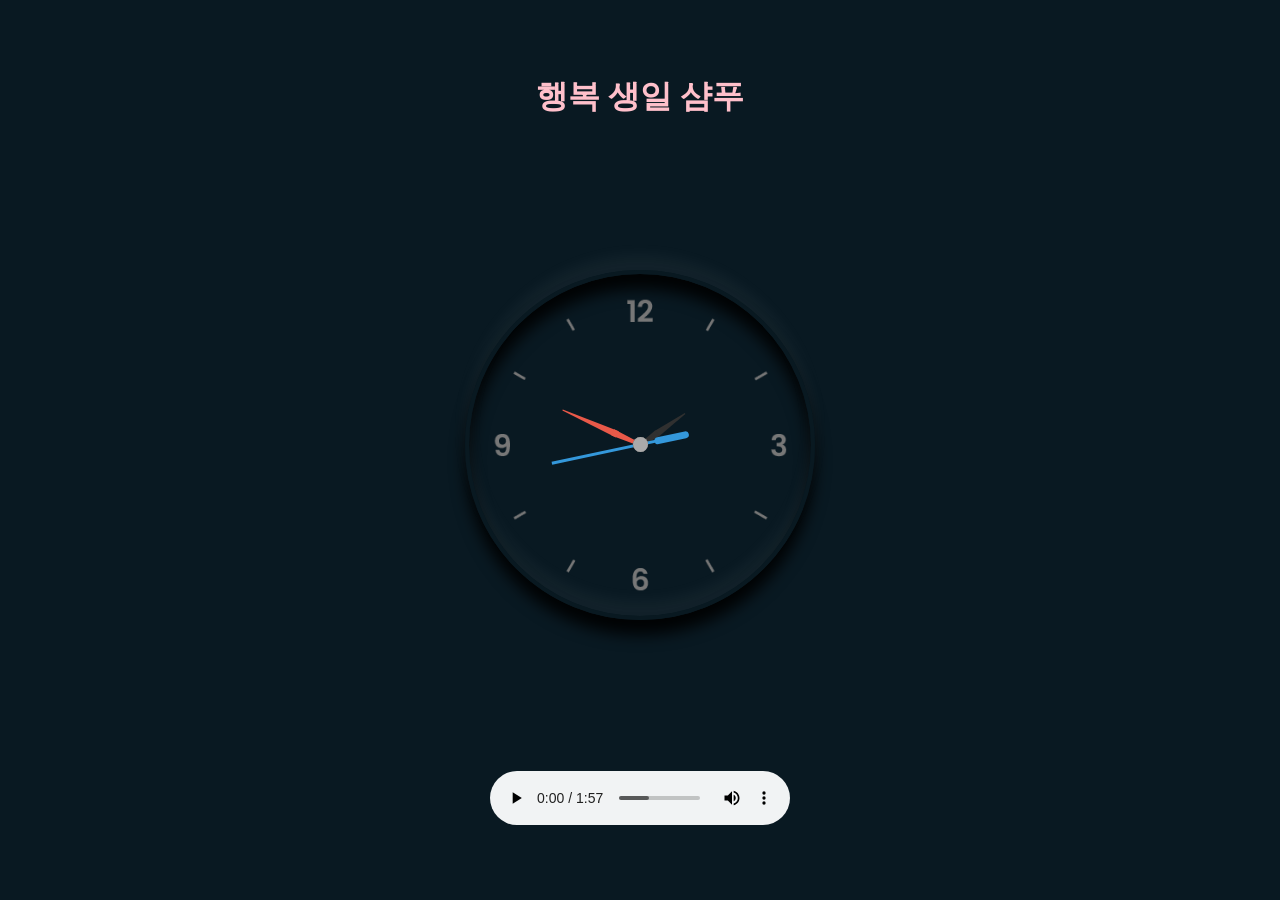
<file: cock/index.html>
<!DOCTYPE html>
<html lang="en" dir="ltr">
  <head>
    <meta charset="utf-8">
    <link rel="stylesheet" href="style.css">
  </head>
  <body>
<h1 style="color:pink;">행복 생일 샴푸</h1>
    <div class="clock">
      <div class="center-nut">
</div>
<div class="center-nut2">
</div>
<div class="sec-hand">
        <div class="sec">
</div>
</div>
<div class="min-hand">
        <div class="min">
</div>
</div>
<div class="hr-hand">
        <div class="hr">
</div>
</div>
</div>
<audio controls autoplay="">
		<source src="asd.mp3" type="audio/mpeg">
		
	</audio>

<script>
      const sec = document.querySelector(".sec");
      const min = document.querySelector(".min");
      const hr = document.querySelector(".hr");
      setInterval(function(){
        let time  = new Date();
        let secs = time.getSeconds() * 6;
        let mins = time.getMinutes() * 6;
        let hrs = time.getHours() * 30;
        sec.style.transform = `rotateZ(${secs}deg)`;
        min.style.transform = `rotateZ(${mins}deg)`;
        hr.style.transform = `rotateZ(${hrs+(mins/12)}deg)`;
      });
    </script>
  </body>
</html>
</file>
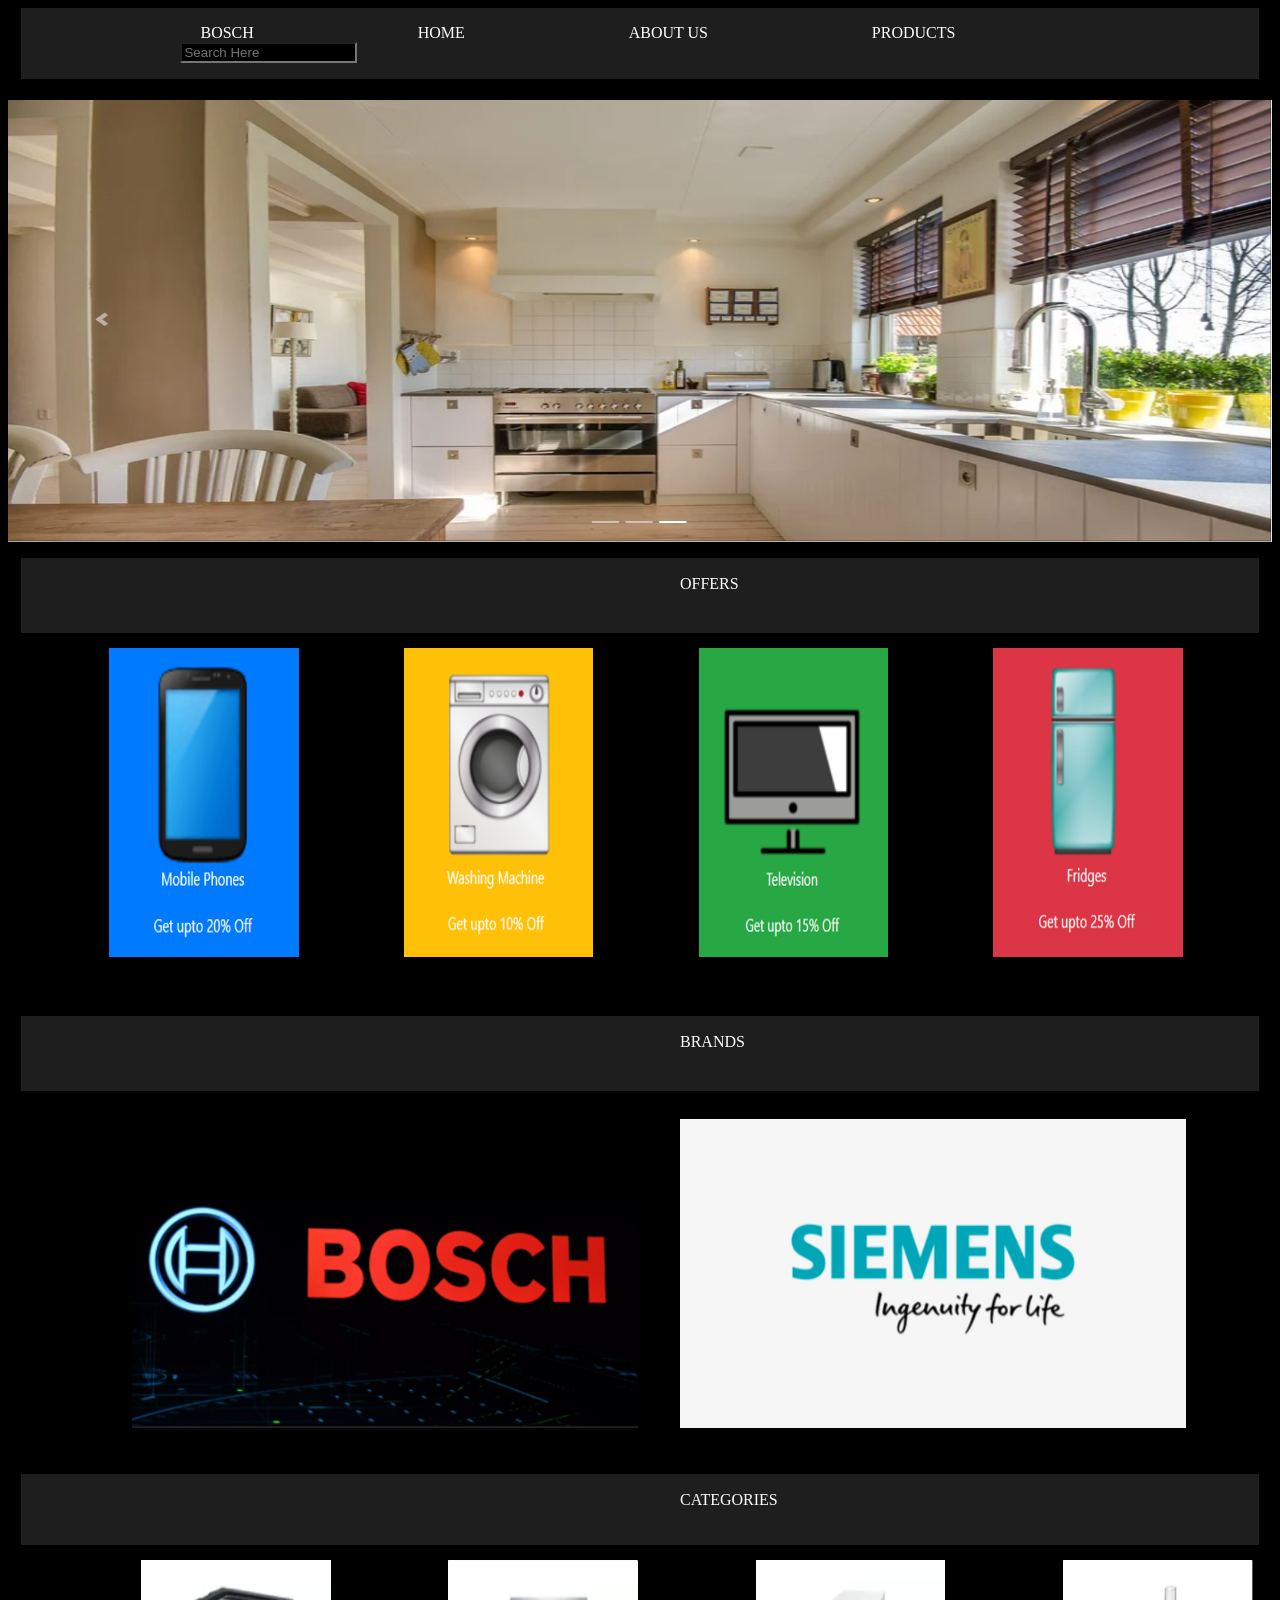
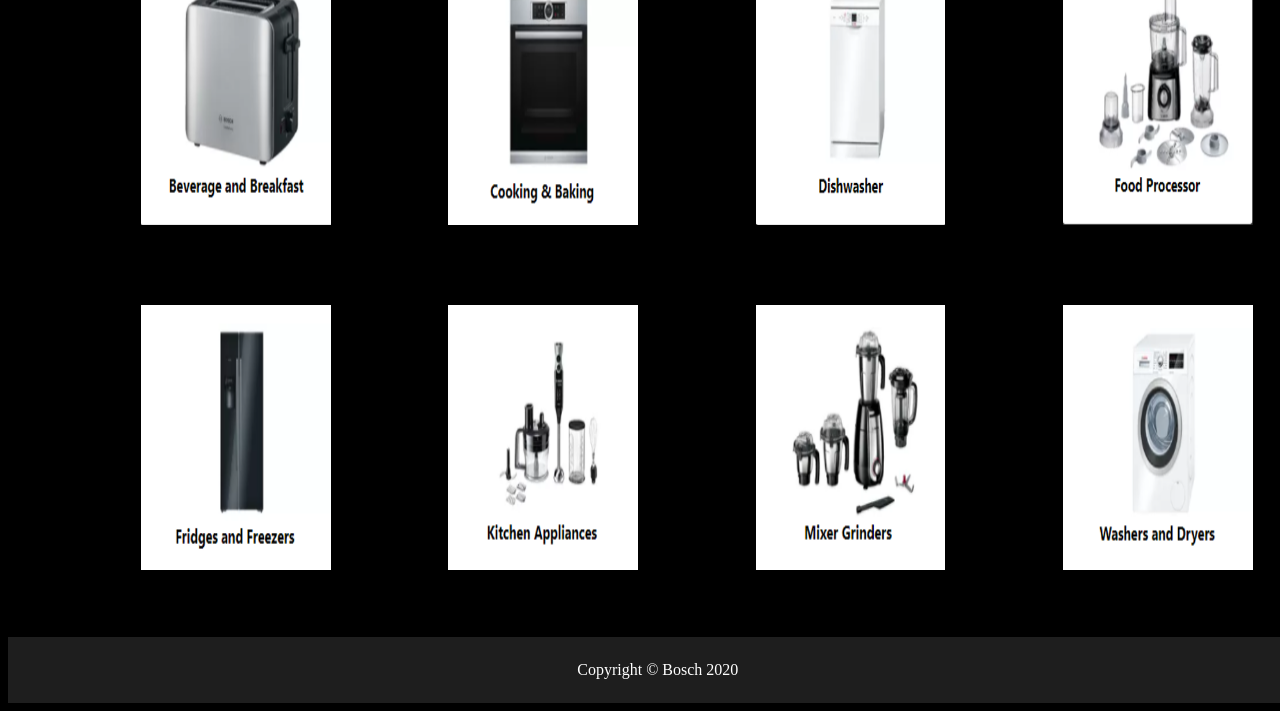
<file: WEB_DEV task-1/index.html>
<html>
    <head>
        <link rel="stylesheet" type="text/css" href="style.css">
    </head>
    <body bgcolor="black">
        <div class="top">
            <div class="navbar">
               <ul>
                   <li><a href="">Bosch</a></li>
                   <li><a href="">Home</a></li>
                   <li><a href="">About us</a></li>
                   <li><a href="">Products</a></li>
                   <li> <input type="text" style="color:pink;background-color: black;"  placeholder="Search Here" ></li>
               </ul>
                
            </div>
        </div>
        <div class="im">
            <img src="aa.png" width="100%" height="100%">
        </div>
        <div class="sec">
            <div class="sec2">
                <ul> 
                    <li><center>Offers</center></li>
                </ul>         
           </div>
           <div class="img">
               <img src="1.1.png" width="15%" height="70%" >
               <img src="1.2.png" width="15%" height="70%" >
               <img src="1.3.png" width="15%" height="70%">
               <img src="1.4.png" width="15%" height="70%">
           </div>
        </div>
        <div class="third">
            <div class="third2">
                <ul> 
                    <li><center>Brands</center></li>
                </ul>         
           </div>
           <div class="img"><center>
               <img src="2.1.png" width="40%" height="70%" >
               <img src="2.2.png" width="40%" height="70%" >
            </center>
            </div>
        </div>
        <div class="four">
            <div class="four2">
                <ul> 
                    <li><center>Categories</center></li>
                </ul>         
           </div>
           <div class="img"><center>
               <img src="3.1.png" width="15%" height="30%" >
               <img src="3.2.png" width="15%" height="30%" >
               <img src="3.3.png" width="15%" height="30%">
               <img src="3.4.png" width="15%" height="30%">
               <img src="3.5.png" width="15%" height="30%" >
               <img src="3.6.png" width="15%" height="30%" >
               <img src="3.7.png" width="15%" height="30%">
               <img src="3.8.png" width="15%" height="30%">
            </center>
           </div>
        </div>
        <footer>
        <div class="copyright">
            <p>Copyright © Bosch 2020</p>
        </div>
        </footer>
    </body>
</html>
</file>
<file: cock/style.css>
*{
  margin: 0;
  padding: 0;
  box-sizing: border-box;
}
html,body{
  height: 100%;
}
body{
  display: grid;
  place-items: center;
  /*background: #dde1e7;*/
background: #091922;
  text-align: center;
}
.clock
{
width: 350px;
height: 350px;
display: flex;
justify-content: center;
align-items: center;
background: url(clock.png);
background-size: cover;
border: 4px solid #091921;
border-radius: 50%;
box-shadow: 0 -15px 15px rgba(225,225,225,0.05),
                    inset 0 -15px 15px rgba(225,225,225,0.05),
                    0 15px 15px rgba(0,0,0,0.9),
                    inset 0 15px 15px rgba(0,0,0,0.9);
}
.clock:before
{
content: '';
position: absolute;
width: 15px;
height: 15px;
background: #aaa;
border-radius: 50%;
z-index: 10000;
}
.clock:after{
content: '';
position: absolute;
width: 15px;
height: 15px;
background: #aaa;
border-radius: 50%;
z-index: 10000;
}
.clock .center-nut{
  height: 15px;
  width: 15px;
  background: #404040;
  border-radius: 50%;
  z-index: 10000;
  position: absolute;
}
.clock .center-nut2{
  height: 9px;
  width: 9px;
  background: #3498db;
  border-radius: 50%;
  z-index: 10000;
  position: absolute;
}

.sec-hand,.min-hand,.hr-hand{
  position: absolute;
}
.sec-hand, .sec{
  height: 180px;
  width: 180px;
  z-index: 6;
}
.min-hand, .min{
  height: 140px;
  width: 140px;
  z-index: 5;
}
.hr-hand, .hr{
  height: 110px;
  width: 110px;
  z-index: 4;
}
.sec,.min,.hr{
  display: flex;
  justify-content: center;
  position: absolute;
}
.sec:before{
  position: absolute;
  content: '';
  height: 110px;
  width: 3px;
  background: #3498db;
}
.sec:after{
  position: absolute;
  content: '';
  height: 35px;
  width: 7px;
  background: #3498db;
  top: 105px;
  border-radius: 5px;
}
.min:before{
  position: absolute;
  content: '';
  width: 1px;
  top: -15px;
  border-left: 3px solid transparent;
  border-right: 3px solid transparent;
  border-bottom: 60px solid #e95949;
}
.min:after{
  position: absolute;
  content: '';
  width: 3px;
  top: 40px;
  border-left: 2px solid transparent;
  border-right: 2px solid transparent;
  border-top: 30px solid #e95949;
}
.hr:before{
  position: absolute;
  content: '';
  width: 1px;
  border-left: 3px solid transparent;
  border-right: 3px solid transparent;
  border-bottom: 35px solid #303030;
}
.hr:after{
  position: absolute;
  content: '';
  width: 3px;
  top: 34px;
  border-left: 2px solid transparent;
  border-right: 2px solid transparent;
  border-top: 25px solid #303030;
}
</file>
<file: WEB_DEV task-1/style.css>
.top{
    width:100%;
    height: 9%;
    background-color: black;
}
.navbar{
    background-color:#1e1e1e;
    width: 98%;
    
    margin-left: 1%;
    margin-bottom: 2;
    margin-right: 1%;
    display: grid;
}
.navbar ul li{
    
    display:inline-block;
    margin-left: 10%;
    
    
}
.navbar ul li a,.sec2 ul li,.third ul li,.four ul li{
    text-decoration: none;
    color: #fff;
    padding: 5px 20px;
    transition: 1s ease;
    text-transform: uppercase;
}
.im{
    margin-top: 1%;
    width:100%;
    height: 50%;
}
.navbar ul li a:hover{
background-color: #fff;
color: #000
}
.sec2 ul li:hover{
    background-color: #fff;
    color: #000
}
.third ul li:hover{
    background-color: #fff;
    color: #000
    }
.four ul li:hover{
        background-color: #fff;
        color: #000
}
.copyright{
    width: 87%;
    background: #1e1e1e;
    padding: 8px 100px;
    text-align: center;
    color: #fff;
    display: grid;
}
.sec,.third{
    width:100%;
    background-color: black;
    height: 50%;
}
.sec2,.third2{
    background-color: #1e1e1e;
    width: 98%;
    height: 17%;
    margin-left: 1%;
    margin-bottom: 2;
    margin-right: 1%;
    
}
.sec2 ul li,.third2 ul li,.four2 ul li,.last ul li{
     display: inline-block;
    margin-left: 50%;
    margin-top: 1%;
    
}
.sec img{
    margin-left: 8%;
    margin-top: 1%;
    margin-bottom: 5%;
}

.third img{
    margin-left: 3%;
    margin-top: 2%;
    margin-bottom: 5%;
}

.four2{
    background-color: #1e1e1e;
    width: 98%;
    height: 8%;
    margin-left: 1%;
    margin-bottom: 2;
    margin-right: 1%;
}
.four img{
    margin-left: 9%;
    margin-top: 1%;
    margin-bottom: 5%;
}
.last{
    background-color: #1e1e1e;
    width: 100%;
    height: 6%;
    margin-left: 1%;
    margin-bottom: 2;
    margin-right: 1%;
}
</file>
